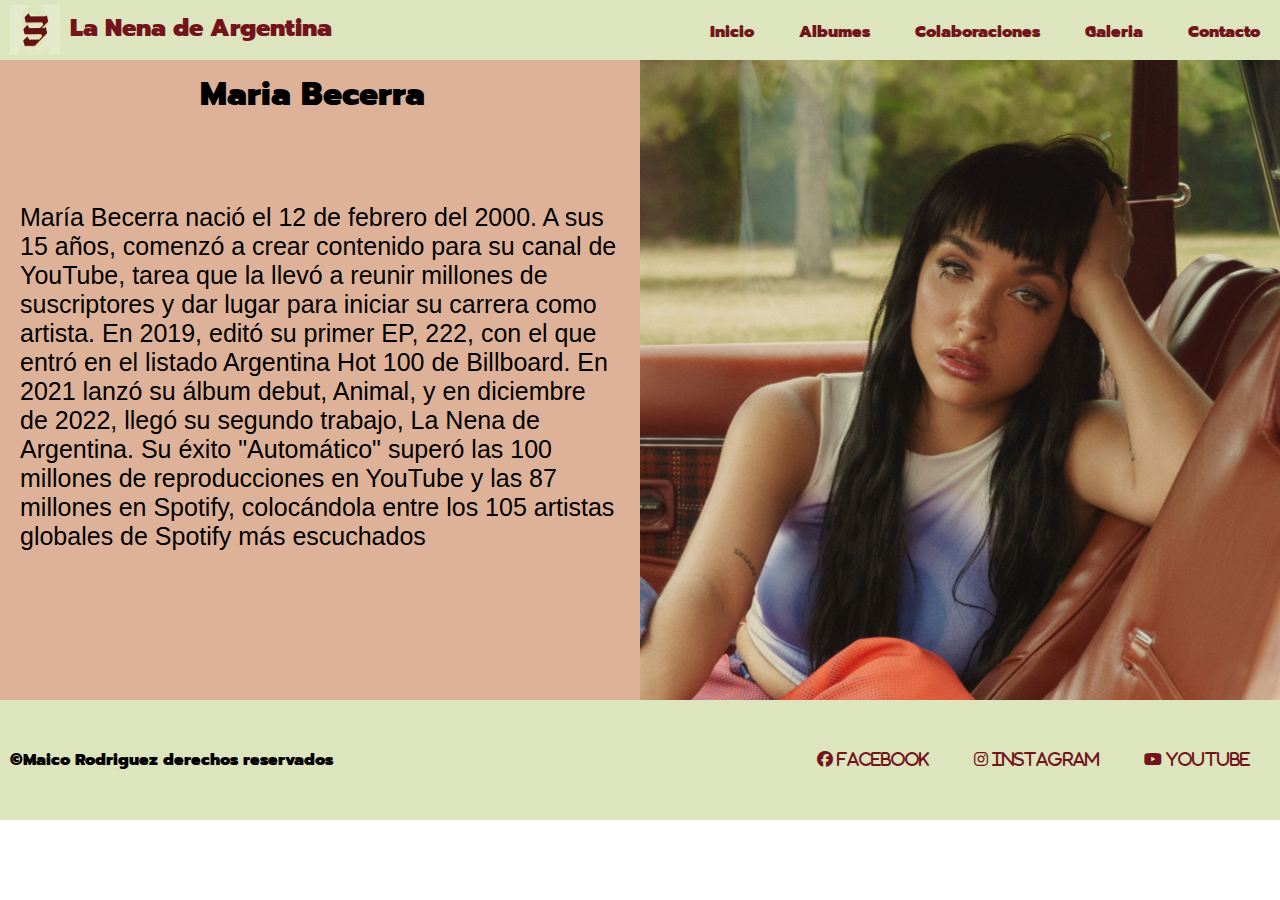
<file: index.html>
<!DOCTYPE html>
<html lang="en">
<head>
    <meta charset="UTF-8">
    <meta http-equiv="X-UA-Compatible" content="IE=edge">
    <meta name="viewport" content="width=device-width, initial-scale=1.0">
    <link rel="shortcut icon" href="./assets/img/logo mb.jpg" type="image/x-icon">
    <link rel="stylesheet" href="https://cdnjs.cloudflare.com/ajax/libs/font-awesome/6.3.0/css/all.min.css">
    <link href="https://cdn.jsdelivr.net/npm/bootstrap@5.3.0-alpha3/dist/css/bootstrap.min.css" rel="stylesheet" integrity="sha384-KK94CHFLLe+nY2dmCWGMq91rCGa5gtU4mk92HdvYe+M/SXH301p5ILy+dN9+nJOZ" crossorigin="anonymous">
    <link rel="stylesheet" href="./assets/css/style.css">
    <title>Maria Becerra</title>
</head>
<body>
    <header><!--Barra de Navegacion-->
        <nav>
            <a href="./index.html"><img class="logo" src="./assets/img/logo mb.jpg" alt="logo"></a>
            <h2 class="h2nav">La Nena de Argentina</h2>
            <i class="fa-solid fa-bars"></i>
            <ul>
                <li><a href="./index.html">Inicio</a></li>
                <li><a href="./pages/albums.html">Albumes</a></li>
                <li><a href="./pages/colaboraciones.html">Colaboraciones</a></li>
                <li><a href="./pages/galeria.html">Galeria</a></li>
                <li><a href="./pages/contacto.html">Contacto</a></li>
            </ul>
        </nav>
    </header>
    <main><!--Contenido Principal Inicio-->
        <div class="gridIndex">    
            <h1 class="gridH1">Maria Becerra</h1>
                    <p class="gridPindex">María Becerra nació el 12 de febrero del 2000. A sus 15 años, comenzó a crear contenido para su canal de YouTube, tarea que la llevó a reunir millones de suscriptores y dar lugar para iniciar su carrera como artista. En 2019, editó su primer EP, 222, con el que entró en el listado Argentina Hot 100 de Billboard. En 2021 lanzó su álbum debut, Animal, y en diciembre de 2022, llegó su segundo trabajo, La Nena de Argentina. Su éxito "Automático" superó las 100 millones de reproducciones en YouTube y las 87 millones en Spotify, colocándola entre los 105 artistas globales de Spotify más escuchados</p>
                    <img class="gridIindex imgIndex" src="./assets/img/Maria Becerra.jpg" alt="mariabecerra">
        </div>
    </main>
    <footer><!--Pie de pagina-->
        &copyMaico Rodriguez derechos reservados
        <div class="footerRedes">
            <a href="https://www.facebook.com/maribecerra22"><i class="fa-brands fa-facebook redes"> Facebook </i></a>
            <a href="https://www.instagram.com/mariabecerra/"><i class="fa-brands fa-instagram redes"> Instagram </i></a>
            <a href="https://www.youtube.com/@MariaBecerraMusic22"><i class="fa-brands fa-youtube redes"> YouTube </i></a>
        </div>   
    </footer>
    <script src="https://cdn.jsdelivr.net/npm/bootstrap@5.3.0-alpha3/dist/js/bootstrap.bundle.min.js" integrity="sha384-ENjdO4Dr2bkBIFxQpeoTz1HIcje39Wm4jDKdf19U8gI4ddQ3GYNS7NTKfAdVQSZe" crossorigin="anonymous"></script>
</body>
</html>
</file>
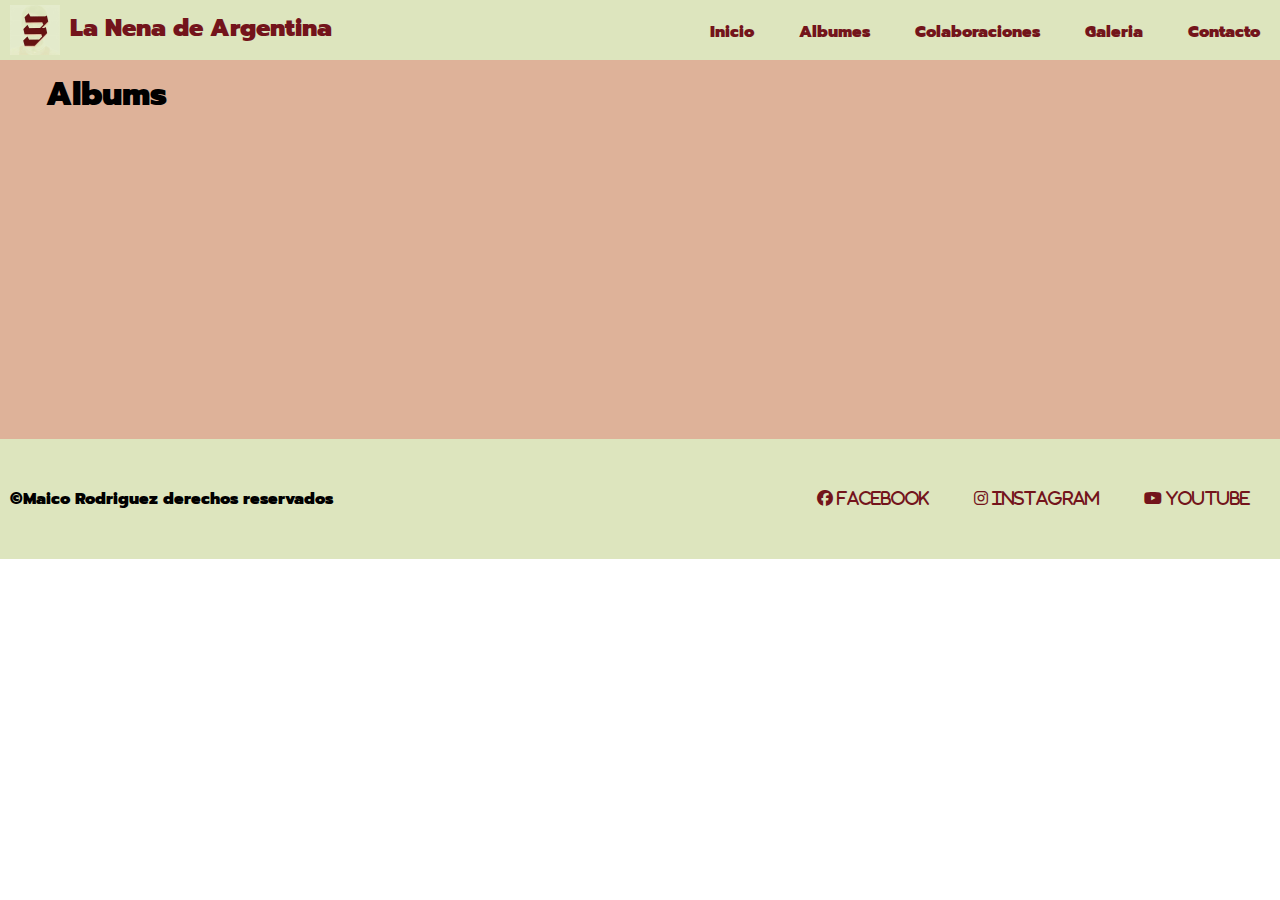
<file: pages/albums.html>
<!DOCTYPE html>
<html lang="en">
<head>
    <meta charset="UTF-8">
    <meta http-equiv="X-UA-Compatible" content="IE=edge">
    <meta name="viewport" content="width=device-width, initial-scale=1.0">
    <link rel="shortcut icon" href="../assets/img/logo mb.jpg" type="image/x-icon">
    <link rel="stylesheet" href="https://cdnjs.cloudflare.com/ajax/libs/font-awesome/6.3.0/css/all.min.css">
    <link rel="stylesheet" href="../assets/css/style.css">
    <title>Albumes</title>
</head>
<body>
    <header><!--Barra de Navegacion-->    
        <nav>
            <a href="../index.html"><img class="logo" src="../assets/img/logo mb.jpg" alt="logo"></a>
            <h2 class="h2nav">La Nena de Argentina</h2>
            <i class="fa-solid fa-bars"></i>
            <ul>
                <li><a href="../index.html">Inicio</a></li>
                <li><a href="./albums.html">Albumes</a></li>
                <li><a href="./colaboraciones.html">Colaboraciones</a></li>
                <li><a href="./galeria.html">Galeria</a></li>
                <li><a href="./contacto.html">Contacto</a></li>
            </ul>
        </nav>
    </header>
    <main class="mainAlbums"><!--Contenido Principal Albums-->
        <h1 class="h1Albums">Albums</h1>
        <div class="card">
            <iframe class="card-body" style="border-radius:12px" src="https://open.spotify.com/embed/album/46LpOEusxUOW5UXN3KGRT5?utm_source=generator" width="100%" height="352" frameBorder="0" allowfullscreen="" allow="autoplay; clipboard-write; encrypted-media; fullscreen; picture-in-picture" loading="lazy"></iframe>
        </div>
        <div class="card">
            <iframe class="card-body" style="border-radius:12px" src="https://open.spotify.com/embed/album/2OXeXtTp8KR8TO21LbBIWP?utm_source=generator" width="100%" height="352" frameBorder="0" allowfullscreen="" allow="autoplay; clipboard-write; encrypted-media; fullscreen; picture-in-picture" loading="lazy"></iframe>
        </div>
        <div class="card">
            <iframe class="card-body" style="border-radius:12px" src="https://open.spotify.com/embed/album/55onwkSIEu5gEXdiJ6ssFG?utm_source=generator" width="100%" height="352" frameBorder="0" allowfullscreen="" allow="autoplay; clipboard-write; encrypted-media; fullscreen; picture-in-picture" loading="lazy"></iframe>
        </div>
    </main>
    <footer><!--Pie de pagina-->
        &copyMaico Rodriguez derechos reservados
        <div class="redes">
            <a href="https://www.facebook.com/maribecerra22"><i class="fa-brands fa-facebook redes"> Facebook </i></a>
            <a href="https://www.instagram.com/mariabecerra/"><i class="fa-brands fa-instagram redes"> Instagram </i></a>
            <a href="https://www.youtube.com/@MariaBecerraMusic22"><i class="fa-brands fa-youtube redes"> YouTube </i></a>
        </div>
    </footer>
</body>
</html>
</file>
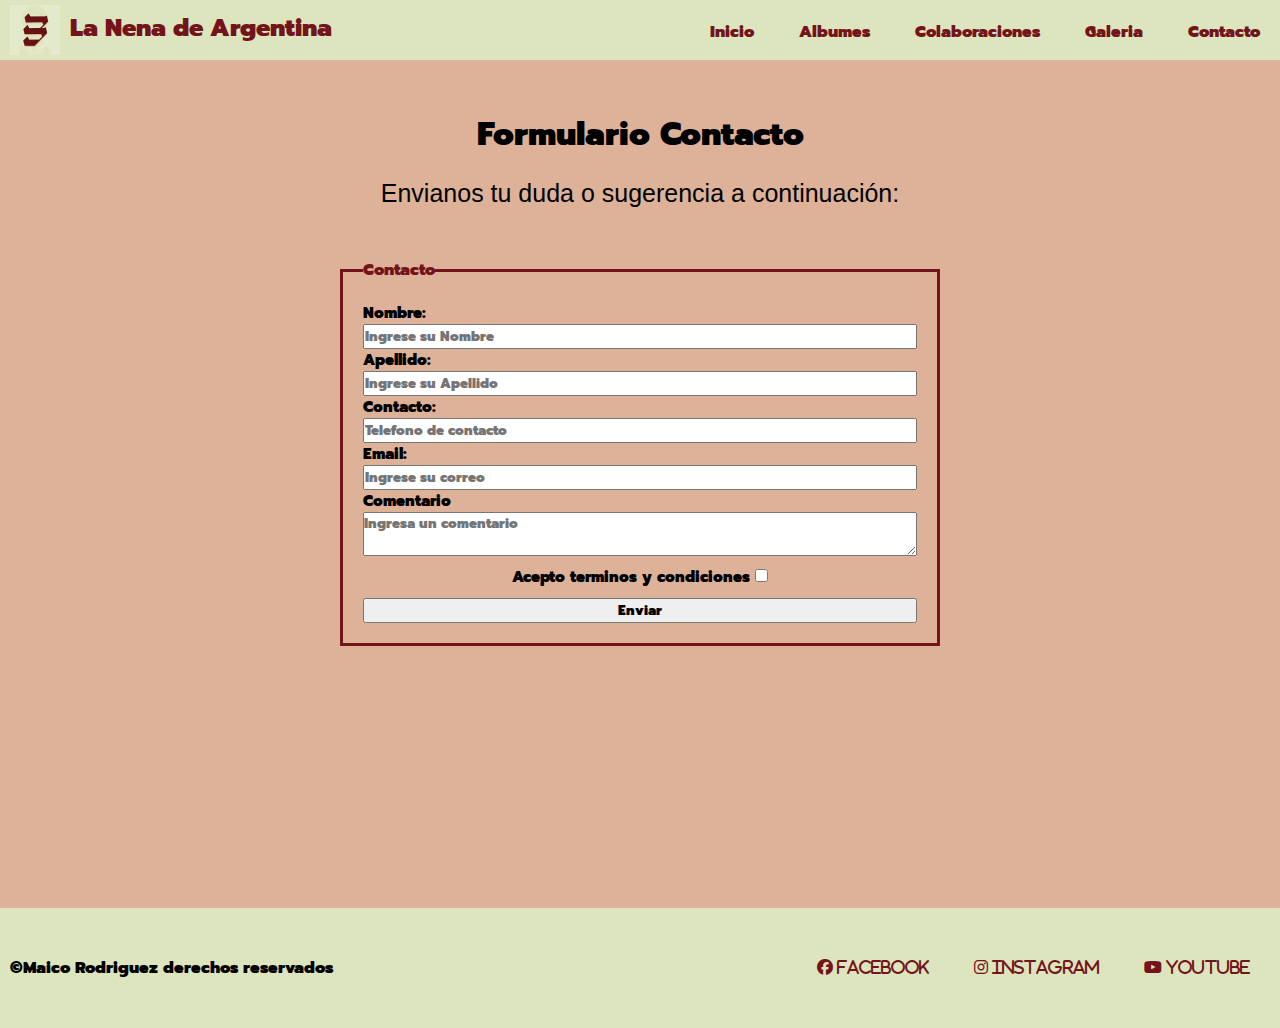
<file: pages/contacto.html>
<!DOCTYPE html>
<html lang="en">
<head>
    <meta charset="UTF-8">
    <meta http-equiv="X-UA-Compatible" content="IE=edge">
    <meta name="viewport" content="width=device-width, initial-scale=1.0">
    <link rel="shortcut icon" href="../assets/img/logo mb.jpg" type="image/x-icon">
    <link rel="stylesheet" href="https://cdnjs.cloudflare.com/ajax/libs/font-awesome/6.3.0/css/all.min.css">
    <!-- <link href="https://cdn.jsdelivr.net/npm/bootstrap@5.3.0-alpha3/dist/css/bootstrap.min.css" rel="stylesheet" integrity="sha384-KK94CHFLLe+nY2dmCWGMq91rCGa5gtU4mk92HdvYe+M/SXH301p5ILy+dN9+nJOZ" crossorigin="anonymous"> -->
    <link rel="stylesheet" href="../assets/css/style.css">
    <title>Contacto</title>
</head>
<body>
    <header><!--Barra de Navegacion-->
        <nav>
            <a href="../index.html"><img class="logo" src="../assets/img/logo mb.jpg" alt="logo"></a>
            <h2 class="h2nav">La Nena de Argentina</h2>
            <i class="fa-solid fa-bars"></i>
            <ul>
                <li><a href="../index.html">Inicio</a></li>
                <li><a href="./albums.html">Albumes</a></li>
                <li><a href="./colaboraciones.html">Colaboraciones</a></li>
                <li><a href="./galeria.html">Galeria</a></li>
                <li><a href="./contacto.html">Contacto</a></li>
            </ul>
        </nav>
    </header>
    <main><!--Formulario de Contacto-->
        <h1 class="h1Contacto">Formulario Contacto</h1>
        <p class="pContacto">Envianos tu duda o sugerencia a continuación:</p>
        <form class="formulario" action="" method="get" enctype="application/x-www-form-urlencoded">
            <fieldset>
                <legend>Contacto</legend>
                    <p class="fuenteContacto">Nombre: </p> 
                    <input type="text" name="Nombre"  placeholder="Ingrese su Nombre">
                    <p class="fuenteContacto">Apellido: </p>
                    <input type="text" name="Apellido" placeholder="Ingrese su Apellido">
                    <p class="fuenteContacto">Contacto: </p>
                    <input type="tel" name="Telefono" placeholder="Telefono de contacto">
                    <p class="fuenteContacto">Email: </p>
                    <input type="email" name="Correo electronico" placeholder="Ingrese su correo">
                    <p class="fuenteContacto">Comentario</p>
                    <textarea name="Comentario" placeholder="Ingresa un comentario"></textarea>
                    <p class="fuenteContacto tya">
                            Acepto terminos y condiciones <input type="checkbox" name="TyC">
                    </p>
                <input type="submit" value="Enviar">
            </fieldset>
        </form>
    </main>
    <footer><!--Pie de pagina-->
        &copyMaico Rodriguez derechos reservados
        <div class="footerRedes">
            <a href="https://www.facebook.com/maribecerra22"><i class="fa-brands fa-facebook redes"> Facebook </i></a>
            <a href="https://www.instagram.com/mariabecerra/"><i class="fa-brands fa-instagram redes"> Instagram </i></a>
            <a href="https://www.youtube.com/@MariaBecerraMusic22"><i class="fa-brands fa-youtube redes"> YouTube </i></a>
        </div>
    </footer>
    <!-- <script src="https://cdn.jsdelivr.net/npm/bootstrap@5.3.0-alpha3/dist/js/bootstrap.bundle.min.js" integrity="sha384-ENjdO4Dr2bkBIFxQpeoTz1HIcje39Wm4jDKdf19U8gI4ddQ3GYNS7NTKfAdVQSZe" crossorigin="anonymous"></script> -->
</body>
</html>
</file>
<file: assets/css/style.css>
*{
    margin: 0;
    padding: 0;
    font-family: "Prompt";
}

@font-face {
    font-family: "Prompt";
    src: url(../font/Prompt-Black.ttf);
}
@import url('https://fonts.googleapis.com/css2?family=Prompt:ital,wght@0,200;1,200&family=Roboto:wght@400;700&display=swap');

/* paginas */
nav {
    background-color: #DDE5BE;
    height: 60px;
    display: flex;
    flex-direction: row-reverse;
}


ul li {
    list-style: none;
    margin: 10px;
    display: inline-block;
}

ul li a {
    text-decoration: none;
    display: block;
    padding: 10px;
    color: #73141B;
}

a:hover {
    color: black;
}

nav .fa-solid {
    display: none;
}

h1 {
    font-family: "Prompt";
}

p {
    font-family: 'Roboto', sans-serif;
    font-size: 25px;
}

main {
    background-color: #DEB299;
}

footer {
    display: flex;
    justify-content: space-between;
    align-items: center;
    padding: 10px;
    background-color: #DDE5BE;
    height: 100px;
}

footer a {
    padding: 10px;
    margin: 10px;
}

.redes:hover {
    color: black;
}

.redes {
    color: #73141B;
    text-decoration: none;
}

.h2nav {
    color: #73141B;
    margin: 10px;
    left: 60px;
    position: absolute;
}

@media (max-width: 768px) {

    nav .fa-solid {
        display: block;
        font-size: 30px;
        margin: 15px;
        color: #73141B;
    }

    nav ul{
        position: absolute;
        flex-direction: column;
        background-color: #DDE5BE;
        width: 190px;
        height: 400px;
        padding-top: 60px;
        align-items: center;
        top: -500px;
        transition: 0.2s;
    }

    nav ul li a{
        font-size: 15px;
    }

    nav .fa-solid:hover + ul{
        top: 0;
    }

    nav ul:hover {
        top: 0;
    }

    .logo {
        position: absolute;
    }

    .h2nav{
        display: none;
    }

    footer {
        display: flex;
        flex-direction: column;
        justify-content: space-around;
    }
    }

@media (max-width: 320px){

    nav ul{
        right: 500px;
        width: 190px;
        height: 400px;
        padding-top: 60px;
        right: -500px;
        transition: 0.2s;
    }

    nav .fa-solid:hover + ul{
        right: 0;
    }

    nav ul:hover {
        right: 0;
    }

    .logo {
        width: 20px;
        height: 20px;
        margin: 5px;
        left: 5px;
        position: relative;
    }

    .h2nav{
        display: none;
    }
    .logo {
        width: 20px;
        height: 20px;
        margin: 5px;
        left: 5px;
    }

    .h2nav{
        display: none;
    }

    .imgIndex {
        width: 100%;
        height: 500px;
        margin: 16px;
    }
}
/*index*/

.logo {
    width: 50px;
    height: 50px;
    margin: 5px;
    left: 5px;
    position: absolute;
}

.portada {
    width: 100%;
    height: 300px;
}

.gridIndex {
    display: grid;
    grid-template-columns: 1fr 1fr 1fr;
    grid-template-areas:
    "h1 h1 img"
    "p p img"
    "p p img";
}

.gridH1 {
    grid-area: h1;
    padding-left: 200px;
    margin-top: 10px;
}

.gridPindex {
    grid-area: p;
    margin: 10px;
    padding: 10px;
}

.imgIndex {
    height: auto;
}

.gridIindex {
    grid-area: img;
}

@media (max-width: 768px){

    .portada {
        width: 400px;
        height: 200px;
    }

    .gridIndex {
        display: grid;
        grid-template-columns: 1fr 1fr 1fr;
        grid-template-areas:
        "h1 h1 h1"
        "img img img"
        "p p p";
    }

    .gridH1 {
        margin: auto;
        padding: 20px;
    }

    .gridPindex {
        grid-area: p;
        margin: 10px;
        padding: 10px;
    }


    .gridIindex {
        grid-area: img;
        margin: auto;
    }

    .imgIndex {
        width: 100%;
        height: 250px;
    }

}

@media (max-width: 320px){
    .imgIndex {
        width: 100%;
        height: 300px;
    }

    h1 {
        font-size: 20px;
    }

    p {
        font-size: 15px;
    }

    footer {
        height: 200px;
        justify-content: center;
    }

}

/*albums*/

.mainAlbums {
    display: flex;
    padding: 10px;
    margin: auto;
    justify-content: space-evenly;
}

.h1Albums {
    text-align: center;
    padding-bottom: 20px;
}

.card {
    width: 20rem;
 }

@media (max-width: 780px){
    .mainAlbums {
        flex-direction: column;
        justify-content: center;
        align-items: center;
    }

    .card {
        width: 100%;
     }
}

@media (max-width: 320px){
    .card {
        width: 100%;
    }
}

/*colaboraciones*/
.h2Col {
    color: #73141B;
    text-decoration: underline;
}

.collage {
    width: 100%;
    height: 1000px;
}

.imgCol {
    width: 600px;
    height: 600px;
}

@media (max-width: 780px){
    .imgCol {
        width: 400px;
        height: 400px;
    }
}

@media (max-width: 320px) {
    .collage {
        height: 300px;
    }
    .imgCol {
        width: 200px;
        height: 200px;
    }
    .fa-bounce {
        font-size: 20px;
    }
}
/*galeria*/

.imgGaleria {
    width: 300px;
    height: 300px;
}

/*contacto*/

.h1Contacto {
    text-align: center;
    padding-top: 50px;
}

.pContacto{
    text-align: center;
    padding-top: 20px;
}

.fuenteContacto {
    font-family: "Prompt";
    font-size: 15px;
    color: black;
}

fieldset {
    display: flex;
    flex-direction: column;
    border: solid 3px;
    color: #73141B;
    padding: 20px;
}

.formulario {
    width: 600px;
    height: 600px;
    margin: auto;
    padding: 50px;
}

.tya {
    padding: 10px;
    text-align: center;
}

@media (max-width: 780px){

    .formulario{
        padding: 10px;
    }

    .h1Contacto {
    padding-top: 0;
}

.pContacto{
    padding-top: 0;
}

    textarea {
        height: 100px;
    }
}

@media (max-width: 320px) {

    .h1Contacto {
        padding-top: 0;
    }

    .pContacto {
        padding: 0;
    }

    .formulario {
        width: 250px;
        height:500px;
        margin: 0;
        padding: 0;
    }

    fieldset {
        border: none;
        padding: 0;
        margin: 10px;
    }

    textarea {
        width: 300px;
        height: 100px;
    }

    .tya {
        padding: 5px;
    }
}
</file>
